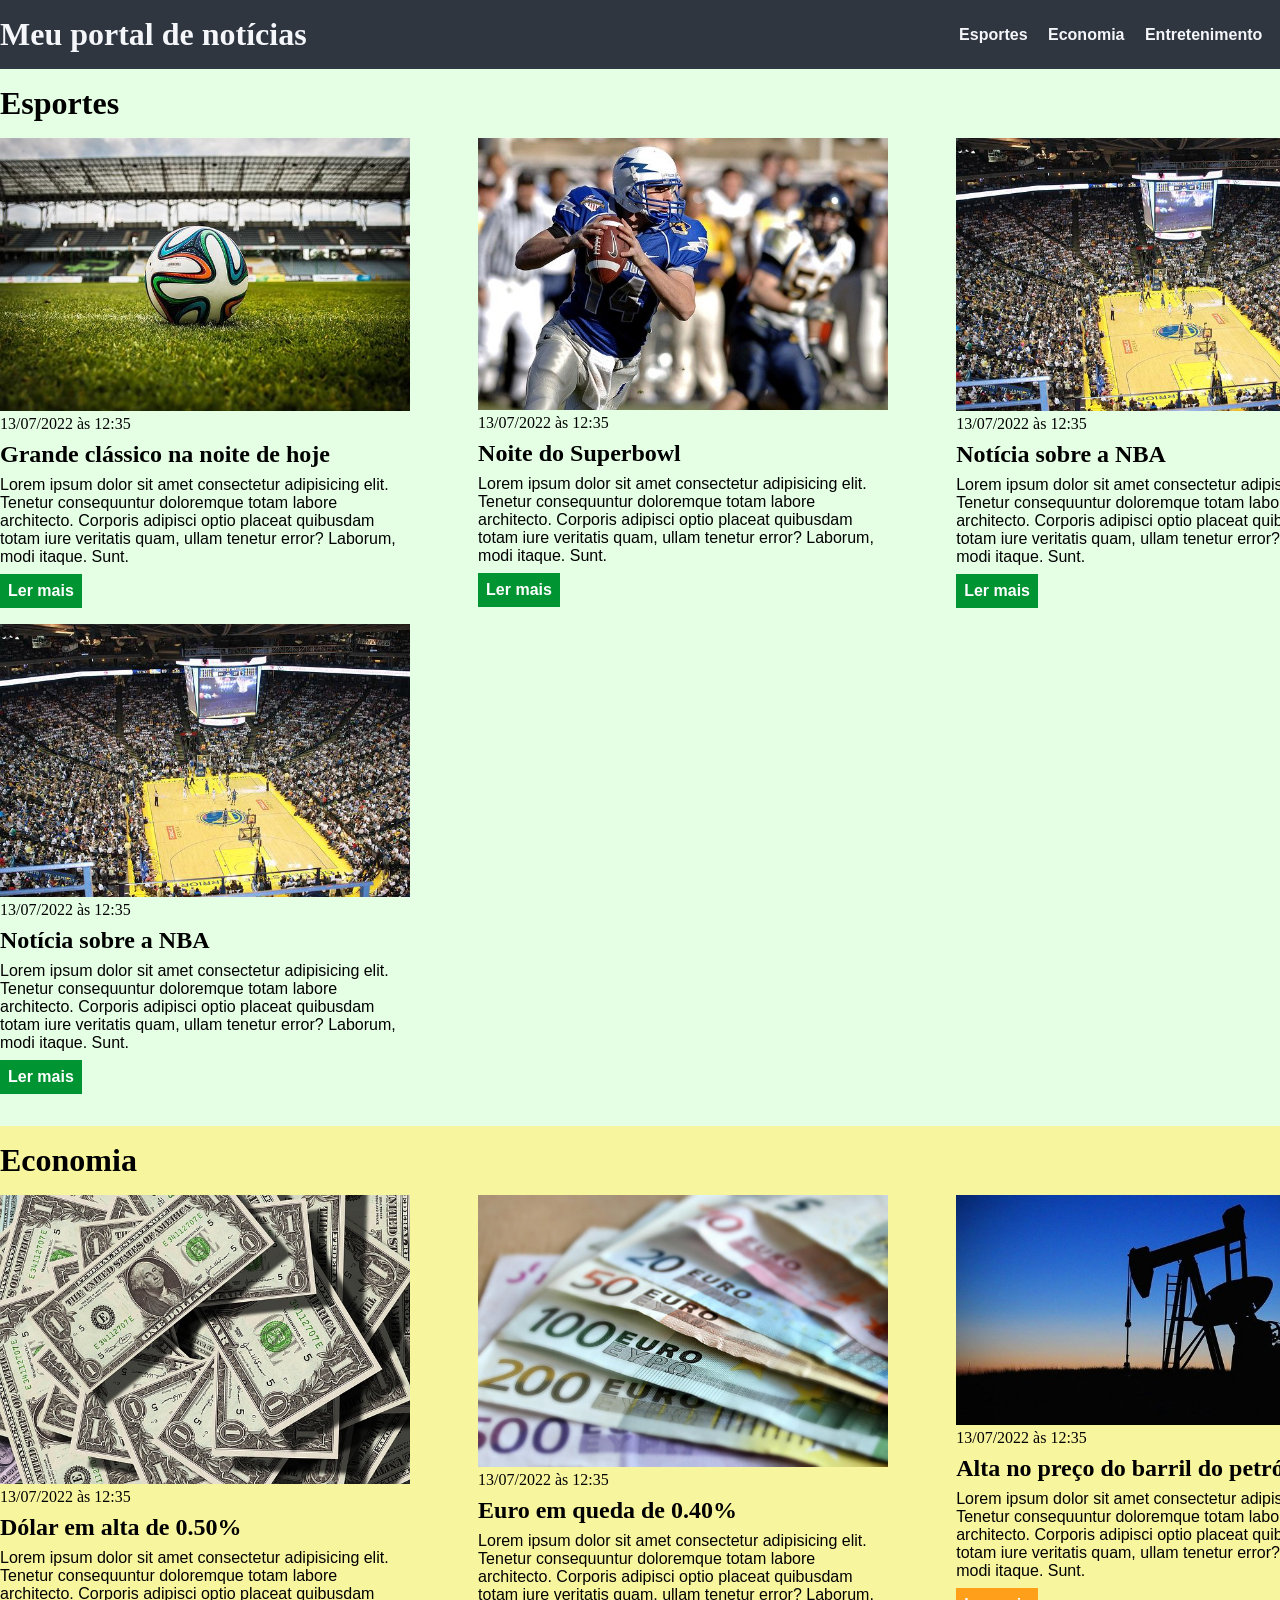
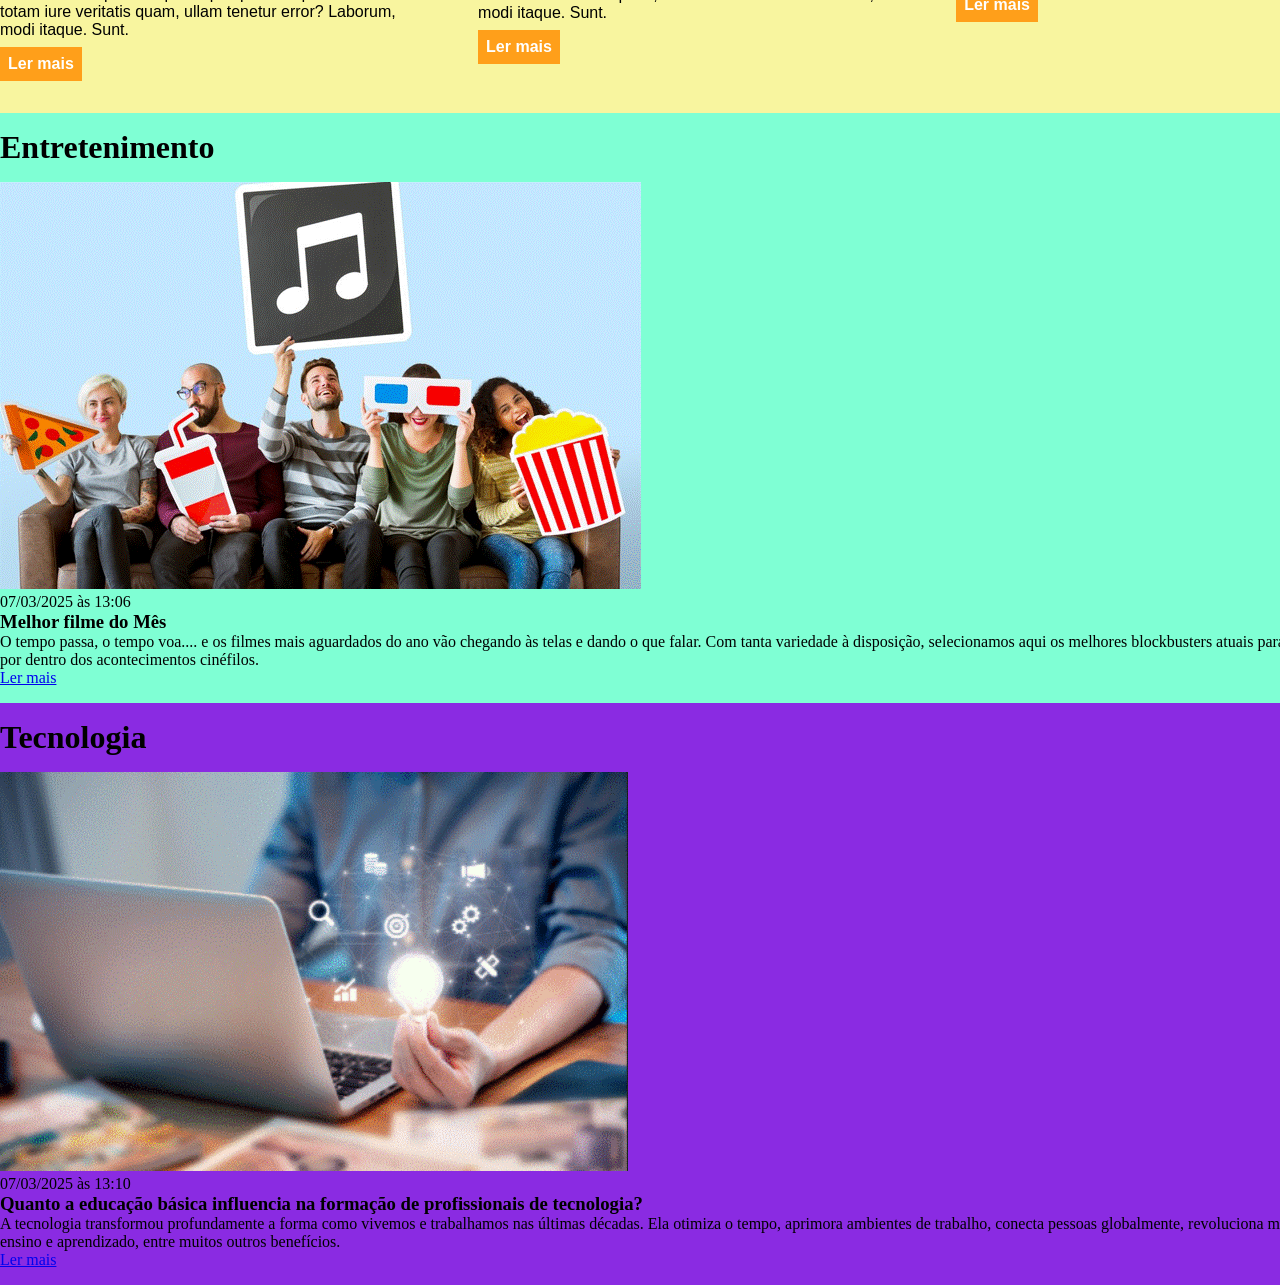
<file: index.html>
<!DOCTYPE html>
<html lang="pt-BR">
<head>
    <meta charset="UTF-8">
    <meta http-equiv="X-UA-Compatible" content="IE=edge">
    <meta name="viewport" content="width=device-width, initial-scale=1.0">
    <title>Meu portal de notícias</title>
    <link rel="stylesheet" href="./main.css" />
</head>
<body>
    <header>
        <div class="container">
            <h1>Meu portal de notícias</h1>
            <nav>
                <ul>
                    <li>
                        <a href="#sports" title="Ir para a seção de esportes">Esportes</a>
                    </li>
                    <li>
                        <a href="#economy" title="Ir para a seção de notícias">Economia</a>
                    </li>
                    <li>
                        <a href="#entretenimento" title="Ir para a seção de notícias">Entretenimento</a>
                    </li>
                    <li>
                        <a href="#tecnologia" title="Ir para a seção de notícias">Tecnologia</a>
                    </li>
                </ul>
            </nav>
        </div>
    </header>
    <section id="sports">
        <div class="container">
            <h2>Esportes</h2>
            <div class="articles">
                <article>
                    <img src="./imagens/futebol.jpg" alt="Bola de futebol no gramado" />
                    <header>
                        <time class="creation-date">13/07/2022 às 12:35</time>
                    </header>
                    <h3>Grande clássico na noite de hoje</h3>
                    <p>
                        Lorem ipsum dolor sit amet consectetur adipisicing elit. Tenetur consequuntur doloremque totam labore architecto. Corporis adipisci optio placeat quibusdam totam iure veritatis quam, ullam tenetur error? Laborum, modi itaque. Sunt.
                    </p>
                    <a href="#" title="Leia a notícia completa">Ler mais</a>
                </article>
                <article>
                    <img src="./imagens/futebol-americano.jpg" alt="Jogador de futebol americano correndo com a bola na mão" />
                    <header>
                        <time>13/07/2022 às 12:35</time>
                    </header>
                    <h3>Noite do Superbowl</h3>
                    <p>
                        Lorem ipsum dolor sit amet consectetur adipisicing elit. Tenetur consequuntur doloremque totam labore architecto. Corporis adipisci optio placeat quibusdam totam iure veritatis quam, ullam tenetur error? Laborum, modi itaque. Sunt.
                    </p>
                    <a href="#" title="Leia a notícia completa">Ler mais</a>
                </article>
                <article>
                    <img src="./imagens/basquete.jpg" title="Vista aérea de uma quadra de basquete" />
                    <header>
                        <time>13/07/2022 às 12:35</time>
                    </header>
                    <h3>Notícia sobre a NBA</h3>
                    <p>
                        Lorem ipsum dolor sit amet consectetur adipisicing elit. Tenetur consequuntur doloremque totam labore architecto. Corporis adipisci optio placeat quibusdam totam iure veritatis quam, ullam tenetur error? Laborum, modi itaque. Sunt.
                    </p>
                    <a href="#" title="Leia a notícia completa">Ler mais</a>
                </article>
                <article>
                    <img src="./imagens/basquete.jpg" title="Vista aérea de uma quadra de basquete" />
                    <header>
                        <time>13/07/2022 às 12:35</time>
                    </header>
                    <h3>Notícia sobre a NBA</h3>
                    <p>
                        Lorem ipsum dolor sit amet consectetur adipisicing elit. Tenetur consequuntur doloremque totam labore architecto. Corporis adipisci optio placeat quibusdam totam iure veritatis quam, ullam tenetur error? Laborum, modi itaque. Sunt.
                    </p>
                    <a href="#" title="Leia a notícia completa">Ler mais</a>
                    </article>
            </div>
        </div>
    </section>
    <section id="economy">
        <div class="container">
            <h2>Economia</h2>
            <div class="articles">
                <article>
                    <img src="./imagens/dolares.jpg" alt="Muitos dólares" />
                    <header>
                        <time>13/07/2022 às 12:35</time>
                    </header>
                    <h3>Dólar em alta de 0.50%</h3>
                    <p>
                        Lorem ipsum dolor sit amet consectetur adipisicing elit. Tenetur consequuntur doloremque totam labore architecto. Corporis adipisci optio placeat quibusdam totam iure veritatis quam, ullam tenetur error? Laborum, modi itaque. Sunt.
                    </p>
                    <a href="#" title="Leia a notícia completa">Ler mais</a>
                </article>
                <article>
                    <img src="./imagens/euro.jpg" alt="Várias notas de euro" />
                    <header>
                        <time>13/07/2022 às 12:35</time>
                    </header>
                    <h3>Euro em queda de 0.40%</h3>
                    <p>
                        Lorem ipsum dolor sit amet consectetur adipisicing elit. Tenetur consequuntur doloremque totam labore architecto. Corporis adipisci optio placeat quibusdam totam iure veritatis quam, ullam tenetur error? Laborum, modi itaque. Sunt.
                    </p>
                    <a href="#" title="Leia a notícia completa">Ler mais</a>
                </article>
                <article>
                    <img src="./imagens/petroleo.jpg" alt="Extração de petróleo" />
                    <header>
                        <time>13/07/2022 às 12:35</time>
                    </header>
                    <h3>Alta no preço do barril do petróleo</h3>
                    <p>
                        Lorem ipsum dolor sit amet consectetur adipisicing elit. Tenetur consequuntur doloremque totam labore architecto. Corporis adipisci optio placeat quibusdam totam iure veritatis quam, ullam tenetur error? Laborum, modi itaque. Sunt.
                    </p>
                    <a href="#" title="Leia a notícia completa">Ler mais</a>
                </article>
            </div>
        </div>
    </section>
    <section id="intretention">
        <div class="container">
            <h2>Entretenimento</h2>
            <div class="article">
                <article>
                    <img src="./imagens/Entretenimento.gif" alt="Varias pessoas juntas" />
                    <header>
                        <time>07/03/2025 às 13:06</time>
                    </header>
                    <h3>Melhor filme do Mês</h3>
                    <p>
                        O tempo passa, o tempo voa.... e os filmes mais aguardados do ano vão chegando às telas e dando o que falar. Com tanta variedade à disposição, selecionamos aqui os melhores blockbusters atuais para você ficar por dentro dos acontecimentos cinéfilos.
                    </p>
                    <a href="#" title="Leia a notícia completa">Ler mais</a>
                </article>
            </div>
        </div>
    </section>
    <section id="technology">
        <div class="container">
            <h2>Tecnologia</h2>
            <div class="article">
                <article>
                    <img src="./imagens/Tecnologia.gif" alt="computador" />
                    <header>
                        <time>07/03/2025 às 13:10</time>
                    </header>
                    <h3>Quanto a educação básica influencia na formação de profissionais de tecnologia?</h3>
                    <p>
                        A tecnologia transformou profundamente a forma como vivemos e trabalhamos nas últimas décadas. Ela otimiza o tempo, aprimora ambientes de trabalho, conecta pessoas globalmente, revoluciona métodos de ensino e aprendizado, entre muitos outros benefícios.
                    </p>
                    <a href="#" title="Leia a notícia completa">Ler mais</a>
                </article>
            </div>
        </div>
    </section>
</body>
</html>
</file>
<file: main.css>
* {
    box-sizing: border-box;
    margin: 0;
    padding:0;
}

body > header {
    background-color: #2f3640;
    padding: 16px 0;
    color: #f5f6fa;
}

header .container {
    display: flex;
    align-items: center;
    justify-content: space-between;
}

header li {
    display: inline;
    font-family: Arial, Helvetica, sans-serif;
    font-weight: bold;
    margin-left: 16px;
}

header li a {
    color: #f5f6fa;
    text-decoration: none;
}

.container {
    width: 1366px;
    margin: 0 auto;
}

.articles {
    display: flex;
    flex-wrap: wrap;
    justify-content: space-between;
}

.articles article img {
    /* height: 180px; */
    width: 100%;
}

.articles article {
    width: 30%;
}
section {
    padding: 16px 0;
}

section h2,
.articles article {
    margin-bottom: 16px;
}

.articles article h3 {
    margin-top: 8px;
    margin-bottom: 8px;
}

.articles article a {
    background-color: blue;
    color: #fff;
    padding: 8px;
    display: inline-block;
    text-decoration: none;
    font-weight: bold;
    margin-top: 8px;
}

.articles article a:hover {
    text-decoration: underline;
}

.articles article p,
.articles article a {
    font-family: Arial, Helvetica, sans-serif;
}

.articles article h3 {
    font-size: 24px;
}


section h2 {
    font-size: 32px;
}
#sports {
    background-color: rgba(0, 255, 0, 0.1);
}

#sports .articles article a {
    background-color: #009432;
}

#economy {
    background-color: #f8f59f;
}

#economy .articles article a{
    background-color: #ff9f1a;
}

#intretention {
    background-color: aquamarine;
}

#technology {
    background-color: blueviolet;
}
</file>
